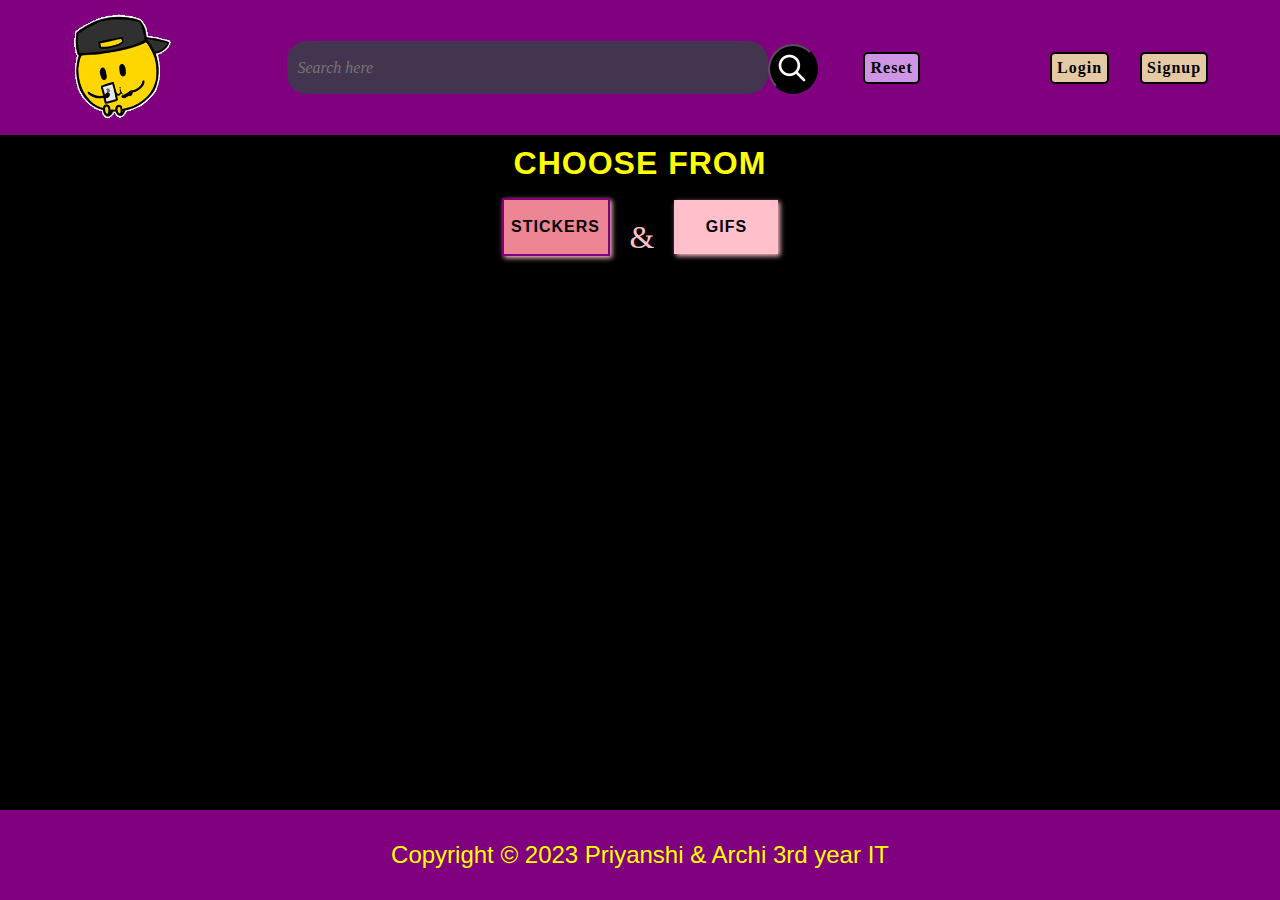
<file: index.html>
<!DOCTYPE html>
<html lang="en">
<head>
    <meta charset="UTF-8">
    <meta http-equiv="X-UA-Compatible" content="IE=edge">
    <meta name="viewport" content="width=device-width, initial-scale=1.0">
    <link rel="stylesheet" href="css/style.css">
    <link rel="shortcut icon" href="images/logo.gif" type="image/x-icon">
    <title>GIF/STICKERS</title>
</head>
<body>
    <div class="wrapper">
        <div class="navbar">
         
                <img src="images/logo.gif" alt="" height="100%">
           
            <form class="searchForm">
                <div class="textfield">
                    <input type="text" class="searchInput" placeholder="Search here">
                    <button class="searchimg"><img src="images/search.png" height="70%" ></button>
                  
                </div>
             
                <button class="resetBtn">Reset</button>
              
            </form>
            <div class="login">
                <a href="login.html">Login</a>
                <a href="signup.html">Signup</a>
            </div>
           
        </div>
        <h1>Choose From</h1>
        <div class="buttons">
            <button class="stickerButton" autofocus>Stickers</button>
            <p>&</p>
            <button class="gifButton">Gifs</button>
        </div>
        <div class="bigContainer">
            <div class="loading">
                
            </div>
            <div class="container">

            </div>
        </div>
       
       <div class="footer">
        Copyright &copy; 2023 Priyanshi & Archi 3rd year IT 
       </div>
    </div>

    <script src="scripts/script.js"></script>
</body>
</html>
</file>
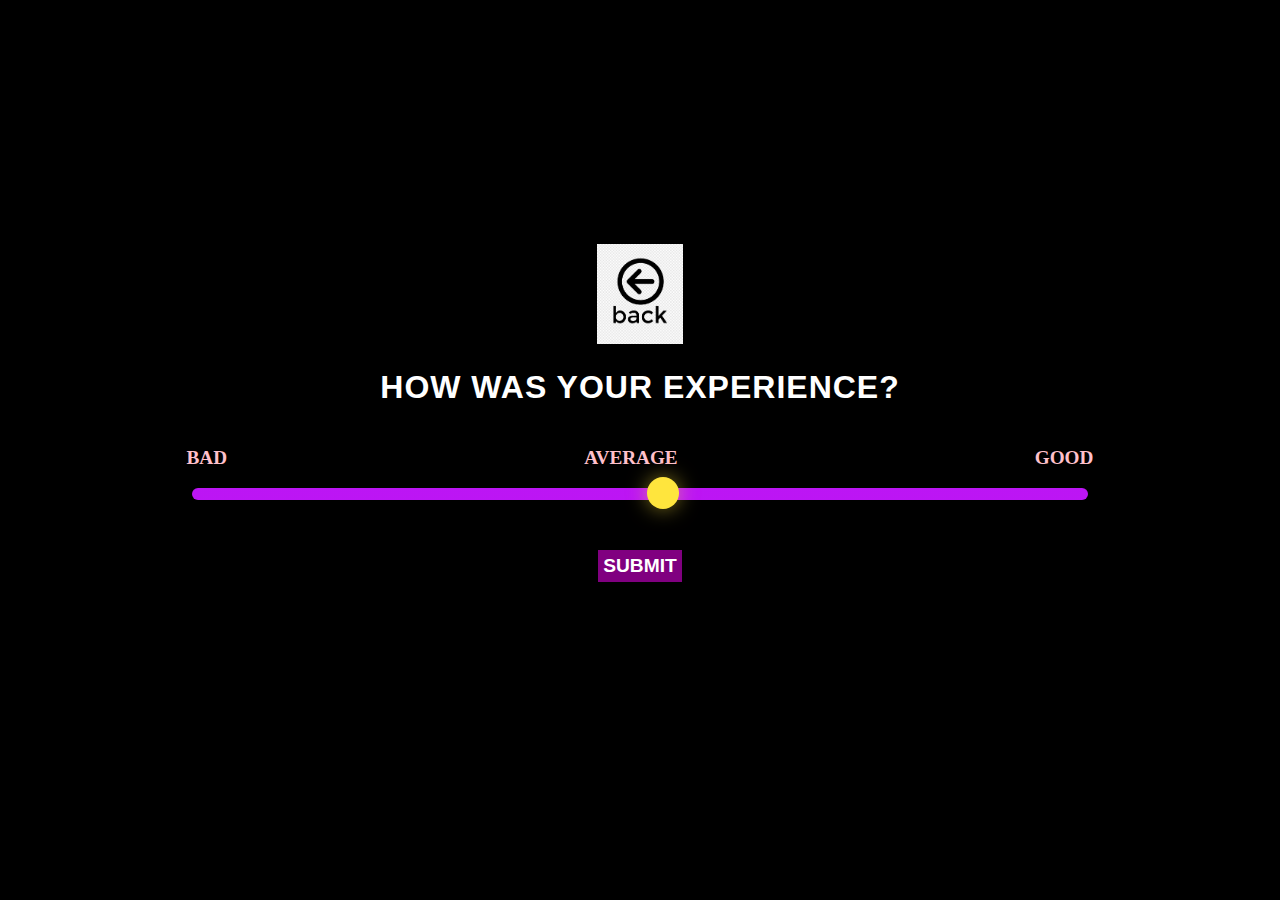
<file: feedback.html>
<!DOCTYPE html>
<html lang="en">
<head>
    <meta charset="UTF-8">
    <meta http-equiv="X-UA-Compatible" content="IE=edge">
    <meta name="viewport" content="width=device-width, initial-scale=1.0">
    <link rel="stylesheet" href="css/feedback.css">
    <link rel="shortcut icon" href="images/logo.gif" type="image/x-icon">
    <title>Feedback</title>
</head>
<body>
    <div class="image">
        <a href="index.html"><img src="images/back.png" alt="" height="100px"></a>
        <!-- <img src="images/login.png" alt="" height="300px" > -->
      </div>
    <h1>How was your experience?</h1>
    <div class="rating">
        <p>Bad</p>
        <p>Average</p>
        <p>Good</p>
    </div>
    <form action="index.html">
    <div class="sliderDiv">
        <input type="range" min="1" max="20" class="slider" step="1" >
    </div>
    <div class="submitDiv">
        <button class="submit" onclick="submitHandler()">Submit</button>
    </div>
</form>
    <script>
        function submitHandler(){
            alert("Thanks for your feedback!!");
        }
    </script>
</body>
</html>
</file>
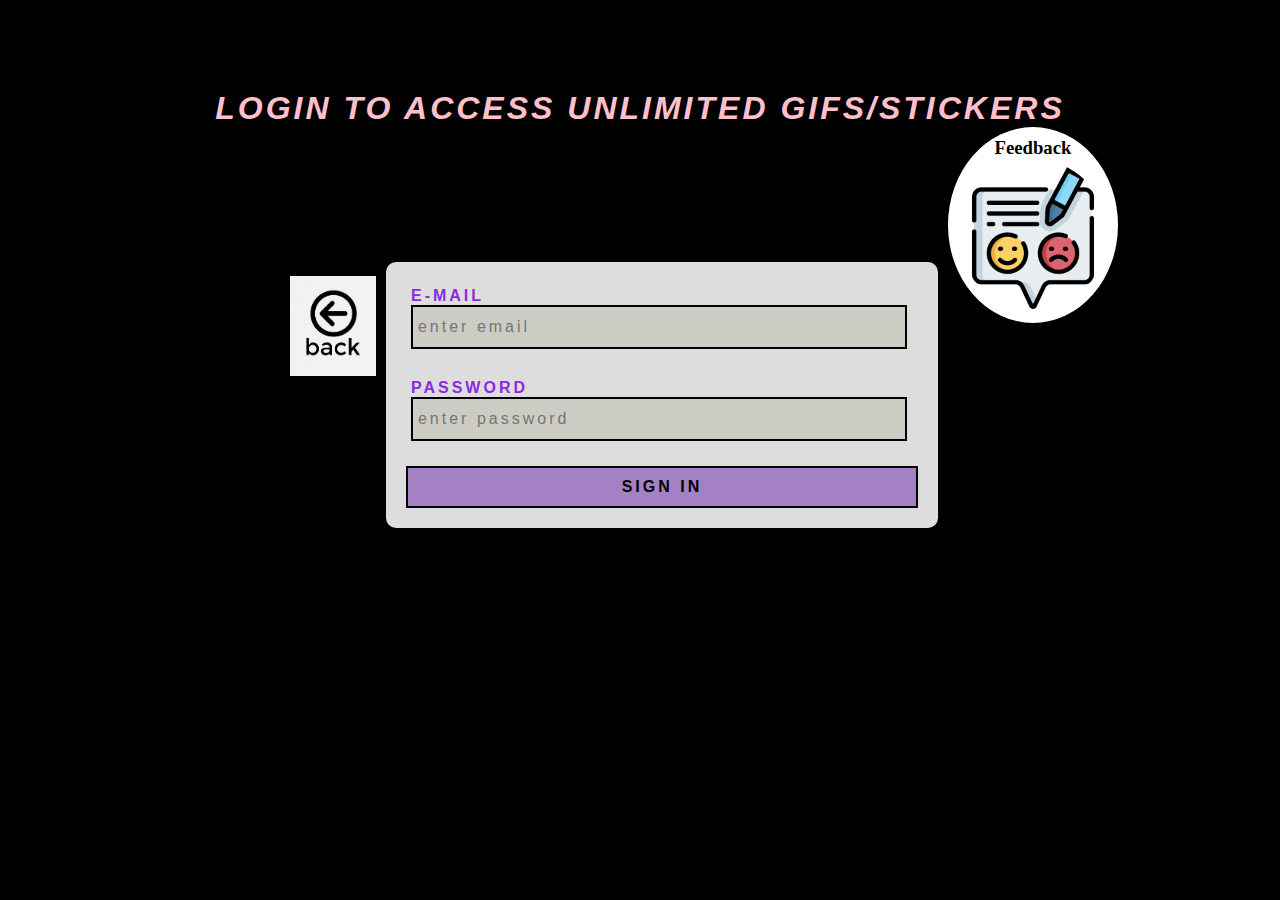
<file: login.html>
<!DOCTYPE html>
<html lang="en">
  <head>
    <meta charset="UTF-8" />
    <meta http-equiv="X-UA-Compatible" content="IE=edge" />
    <meta name="viewport" content="width=device-width, initial-scale=1.0" />
    <link rel="shortcut icon" href="images/logo.gif" type="image/x-icon">
    <title>Login</title>
    <link rel="stylesheet" href="css/login.css">
  </head>
  <body>
    
    <h1>Login to access unlimited gifs/stickers</h1>
 <div class="wrapper">
  <div class="image">
    <a href="index.html"><img src="images/back.png" alt="" height="100px"></a>
    <!-- <img src="images/login.png" alt="" height="300px" > -->
  </div>
 
 
    <div class="container">
      <!-- <h1>Login</h1> -->
      <form class="form" action="index.html">
        <label>
          <p>
            E-Mail 
     
          </p>

          <input type="email" required placeholder="Enter email"  />
        </label>
        <label>
          <p>
            Password
           
          </p>
          <div>
            <input
              type="password"
              required
              placeholder="Enter password"
           
              
            />
          </div>
         
        </label>

        <button>Sign In</button>
      </form>


    </div>

    <div class="feedback">
      <h3>Feedback</h3>
     <a href="feedback.html"> <img src="images/feedback.png" alt="" height="150px" class="feedbackimg"></a>
    </div>
  </div>
  </body>
</html>
</file>
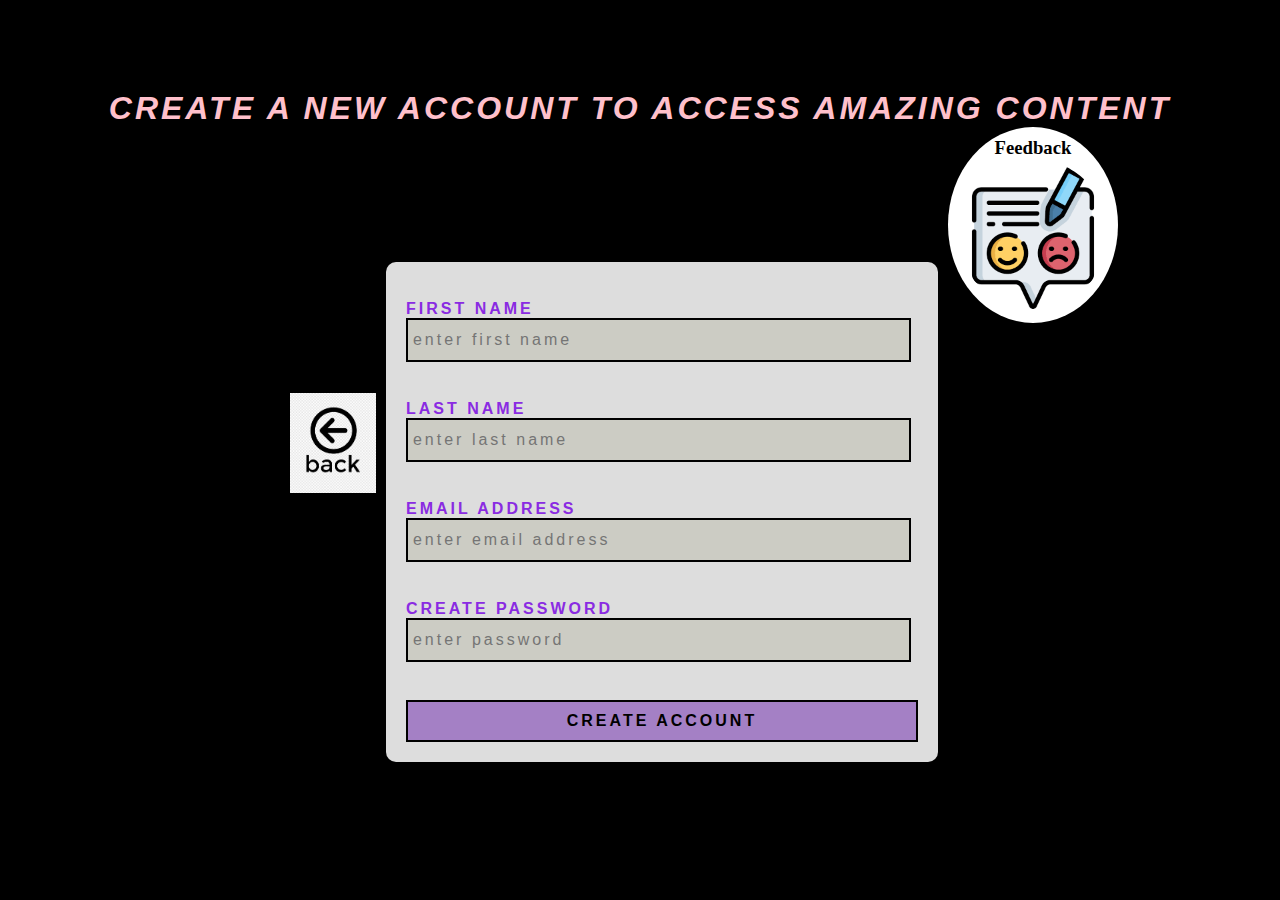
<file: signup.html>
<!DOCTYPE html>
<html lang="en">
  <head>
    <meta charset="UTF-8" />
    <meta http-equiv="X-UA-Compatible" content="IE=edge" />
    <meta name="viewport" content="width=device-width, initial-scale=1.0" />
    <link rel="shortcut icon" href="images/logo.gif" type="image/x-icon">
    <title>Signup</title>

    <link rel="stylesheet" href="css/login.css" />
  </head>
  <body>
    <h1>Create a new account to access amazing content</h1>
    <div class="wrapper">
      <div class="image">
        <a href="index.html"
          ><img src="images/back.png" alt="" height="100px"
        /></a>
        <!-- <img src="assets/backgroundLogin.avif" alt="" height="300px" > -->
      </div>

      <div class="container">
        <!-- <h1>SignUp</h1> -->
        <form class="form" action="index.html">
          <div>
            <label>
              <p>First Name</p>
              <input
                required
                type="text"
                name="firstName"
                placeholder="Enter First Name"
              />
            </label>
          </div>
          <div>
            <label>
              <p>Last Name</p>
              <input
                required
                type="text"
                name="lastName"
                placeholder="Enter Last Name"
              />
            </label>
          </div>
          <div>
            <label>
              <p>Email Address</p>
              <input
                required
                type="email"
                name="email"
                placeholder="Enter Email Address "
              />
            </label>
          </div>
          <div>
            <label>
              <p>Create Password</p>
              <div>
                <input
                  required
                  type="password"
                  name="password"
                  placeholder="Enter Password"
                />
              </div>
            </label>
          </div>
          <button>Create Account</button>
        </form>
      </div>
      <div class="feedback">
        <h3>Feedback</h3>
        <a href="feedback.html"> <img src="images/feedback.png" alt="" height="150px" class="feedbackimg"></a>
      </div>
    </div>
  </body>
</html>
</file>
<file: css/style.css>
*{
    margin: 0;
    padding: 0;
    overflow-x: hidden;
}
body{
    background-color: black;
}
.wrapper{
 
  min-height: 100vh;
}
.navbar {
  background-color: purple;
  height: 15vh;
  display: flex;
  flex-wrap: wrap;
  justify-content: space-around;
  align-items: center;
  
 
  width: 100vw;
}

.searchForm{
  display: flex;
  align-items: center;
  /* gap: 10px; */
  /* border: 2px solid; */
  width: 50%;
}
.textfield{
  display: flex;
  /* border: 2px solid; */
  width: 90%;
}
.textfield input{
  all: unset;
  background-color: rgb(67, 53, 79);
  border-radius: 20px;
  font-style: italic;
  padding: 10px;
  width: 80%;
  color: white;
}
.resetBtn{
  all: unset;
  cursor: pointer;
  color: black;
  font-weight: 800;
  letter-spacing: 1px;
  background-color: rgba(217, 168, 241, 0.886);
  padding: 5px;
  border-radius: 5px;
  border: 2px solid black;
}
.searchimg {
  
  background-color: black;
  border-radius: 100%;
  display: flex;
  align-items: center;
  justify-content: center;
  width: 50px;
  height: 50px;

  margin-top: 3px;
}
.login a{
  all: unset;
  cursor: pointer;
  color: black;
  font-weight: 800;
  letter-spacing: 1px;
  background-color: rgba(241, 227, 168, 0.886);
  padding: 5px;
  border-radius: 5px;
  border: 2px solid black;
}
.login{
  display: flex;
  gap: 10px;
flex-wrap: wrap;
}
.login{
  /* border:2px solid black; */
  height: 10vh;
  width: 200px;
  display: flex;
  gap: 10px;
  justify-content: space-evenly;
  align-items: center;
}
.container.active{
  display: flex;
}
.container{
    display: none;
    flex-wrap: wrap;
    justify-content: space-between;
    row-gap: 20px;
    width: 70vw;
    /* height: 90vh; */
 /* border: 2px solid white; */
 /* box-shadow: -2px 2px 5px blueviolet; */
}
h1{
    color: yellow;
    text-align: center;
    text-transform: uppercase;
    letter-spacing: 1px;
    font-family: 'Franklin Gothic Medium', 'Arial Narrow', Arial, sans-serif;
    margin-top: 10px;
    margin-bottom: 10px;
}
.box{
    box-shadow: 2px 2px 10px grey;
    background-color: rgba(55, 48, 63, 0.854);
    display: flex;
    flex-direction: column;

}
.box a{
  all: unset;
  background-color: blueviolet;
  color: white;
  text-align: center;
  cursor: pointer;
  font-family: 'Franklin Gothic Medium', 'Arial Narrow', Arial, sans-serif;
  font-weight: 700;
  font-style: italic;
}
.box:hover{
  box-shadow: 2px 2px 35px grey;
}
.box img{
    border-radius: 10px;
}
.bigContainer{
    display: flex;
    justify-content: center;
    align-items: center;
    width: 100vw;
height: 100%;

}

.loading.active{
    /* scale: 1; */
    display: grid;
     margin-top: 10vh;
     /* height: 39vh; */
   /* margin-left: 30vw; */
}
.loading {
  width: 100px;
  height: 100px;
  display: none;
  overflow: hidden;
}
.loading::before,
.loading::after {    
  content:"";
  grid-area: 1/1;
  --c: radial-gradient(farthest-side,#766DF4 92%,#0000);
  background: 
    var(--c) 50%  0, 
    var(--c) 50%  100%, 
    var(--c) 100% 50%, 
    var(--c) 0    50%;
  background-size: 24px 24px;
  background-repeat: no-repeat;
  animation: s2 1s infinite;
}
.loading::before {
margin:8px;
filter:hue-rotate(45deg);
background-size: 16px 16px;
animation-timing-function: linear
}

@keyframes s2{ 
100%{transform: rotate(.5turn)}
}

  .buttons{
    width: 100vw;
    height: 10vh;
    margin-top: 10px;
    display: flex;
    justify-content: center;
    align-items: center;
    gap: 20px;
   
  }
  .buttons p{
    color: pink;
    font-size: xx-large;
    
  }
  .stickerButton, .gifButton{
    all: unset;
    background-color: pink;
    text-transform: uppercase;
    font-family: 'Franklin Gothic Medium', 'Arial Narrow', Arial, sans-serif;
    font-weight: 800;
    letter-spacing: 1px;
    padding: 2px;
    cursor: pointer;
    height: 50px;
    width: 100px;
    text-align: center;
    box-shadow: 2px 2px 5px pink;
    margin-bottom: 20px;
  }

  .stickerButton:focus , .gifButton:focus{
    background-color: rgb(237, 133, 149);
    border: 2px solid purple;
  }

  .footer{
    height: 10vh;
    background-color: purple;
    color: yellow;
    margin-top: 5vh;
    display: flex;
    justify-content: center;
    align-items: center;
    font-size: x-large;
    font-family: 'Gill Sans', 'Gill Sans MT', Calibri, 'Trebuchet MS', sans-serif;
    position: sticky;
    top: 100vh;
  }
</file>
<file: css/feedback.css>
body{
    background-color: black;
    color: white;
    overflow-x: hidden;
    display: flex;
    justify-content: center;
    flex-direction: column;
    align-items: center;
    height: 90vh;
}

h1{
    text-transform: uppercase;
    letter-spacing: 1px;
    font-family: 'Franklin Gothic Medium', 'Arial Narrow', Arial, sans-serif;
    text-align: center;
}

.rating{
    display: flex;
    justify-content: space-around;
    width: 100%;
    /* margin: 2%; */
    color: pink;
    font-size: larger;
    font-weight: 700;
    text-transform: uppercase;
}

.submit{
    all: unset;
    background-color: purple;
    color: white;
    text-transform: uppercase;
    padding: 5px;
    margin-top: 50px;
    font-family: 'Franklin Gothic Medium', 'Arial Narrow', Arial, sans-serif;
    font-weight: 700;
    font-size: larger;
    cursor: pointer;
}
.submitDiv{
    display: flex;
    justify-content: center;
}
.slider{
    all: unset;
    appearance: none;
    width:70%;
    height: 0.75rem;
    cursor: pointer;
    background-color: hsl(268, 47%, 21%);
    border-radius: 1rem;

    background-image: linear-gradient(hsl(285, 91%, 52%), hsl(285, 91%, 52%));

}

.slider::-webkit-slider-thumb {
    position:relative;
  
    appearance: none;
    height:2rem;
    width:2rem;
    border-radius: 50%;
    background-color: hsl(52, 100%, 62%);
    cursor:pointer;
    margin-top: -3px;
    box-shadow: 0px 0px 20px 0px rgba(255, 229, 61, 0.50);
    transition: all 100ms ease-in;
}

.slider:focus{
    outline: 3px solid hsl(52, 100%, 62%);
}

.slider::-webkit-slider-thumb:hover{
    outline: 2px solid hsl(52, 100%, 62%);
    background-color: hsl(268, 75%, 9%);
    box-shadow: 0px 0px 25px 5px rgba(255, 229, 61, 0.80);
}

.sliderDiv{
    width: 100vw;
    display: flex;
    justify-content: center;
}
</file>
<file: css/login.css>
* {
    margin: 0;
    padding: 0;
    overflow-x: hidden;
  }
  
  body {
    /* background-color: rgba(50, 50, 41, 0.516); */
    background-color: black;
    /* background-color: pink; */
    /* background-image: linear-gradient(rgb(183, 136, 226), white); */
    /* background-image: url('images/background.jpg');
    backdrop-filter: blur(15px);
     background-repeat: no-repeat;
    background-size: cover; */
  } 
  .wrapper {
    width: 100vw;
    height: 100%;
    display: flex;
    flex-wrap: wrap;
    justify-content: center;
    gap: 10px;
    flex-direction: row;
  }
  
  .image {
    display: flex;
    flex-direction: column;
    
    justify-content: center;
  }
  /* .image a {
    /* background-color: rgb(86, 30, 50); */
    /* color: black; */
    /* font-size: x-large; */
   /* padding: 10px;*/
  /*  border-radius: 5px;*/
 /* } */
 .image a{
    margin-left: 10vw;
 }
  
  h1 {
    color: pink;
    font-style: italic;
    margin-top: 10vh;
    /* margin-right: 30vw; */
    text-transform: uppercase;
    letter-spacing: 3px;
    text-align: center;
    font-family: "Franklin Gothic Medium", "Arial Narrow", Arial, sans-serif;
    /* padding: 5px; */
  }
  .container {
    display: flex;
    justify-content: center;
    align-items: center;
    flex-direction: column;
  }
  
  form {
    /* backdrop-filter: blur(10px); */
    margin-top: 15vh;
    display: flex;
    flex-direction: column;
    gap: 20px;
    /* background-color: rgba(45, 74, 74, 0.61); */
    background-color: rgba(255, 255, 255, 0.865);

    box-shadow: 5px 5px 15px  black;
    padding: 20px;
    border-radius: 10px;
    /* margin-right: 10vw; */
    width: 40vw;
    color: yellow;
  }
  
  form input {
    all: unset;
    color: black;
    height: 30px;
    text-transform:lowercase;
    font-weight: 500;
    width: 96%;
    padding: 5px;
    background-color: rgba(194, 194, 182, 0.639);
    border: 2px solid black;
    cursor: text;
  }
  form label {
    font-weight: bold;
    letter-spacing: 3px;
    text-transform: uppercase;
    margin: 5px;
    color: blueviolet;
    font-family: "Franklin Gothic Medium", "Arial Narrow", Arial, sans-serif;
  }
  
  button {
    all: unset;
    background-color: rgb(164, 128, 197);
    padding: 10px;
    text-align: center;
    border: 2px solid black;
    cursor: pointer;
    color: black;
    font-weight: 900;
    letter-spacing: 3px;
    text-transform: uppercase;
    font-family: "Franklin Gothic Medium", "Arial Narrow", Arial, sans-serif;
  }
  .feedback{
    padding: 10px;
    background-color: white;
    width: fit-content;
    border-radius: 100%;
    /* align-self: flex-end; */
    text-align: center;
    height: fit-content;
  }
  .feedbackimg{
    border-radius: 100%;
   
  }
  .feedback:hover{
    box-shadow: 2px 2px 5px white;
  }
</file>
